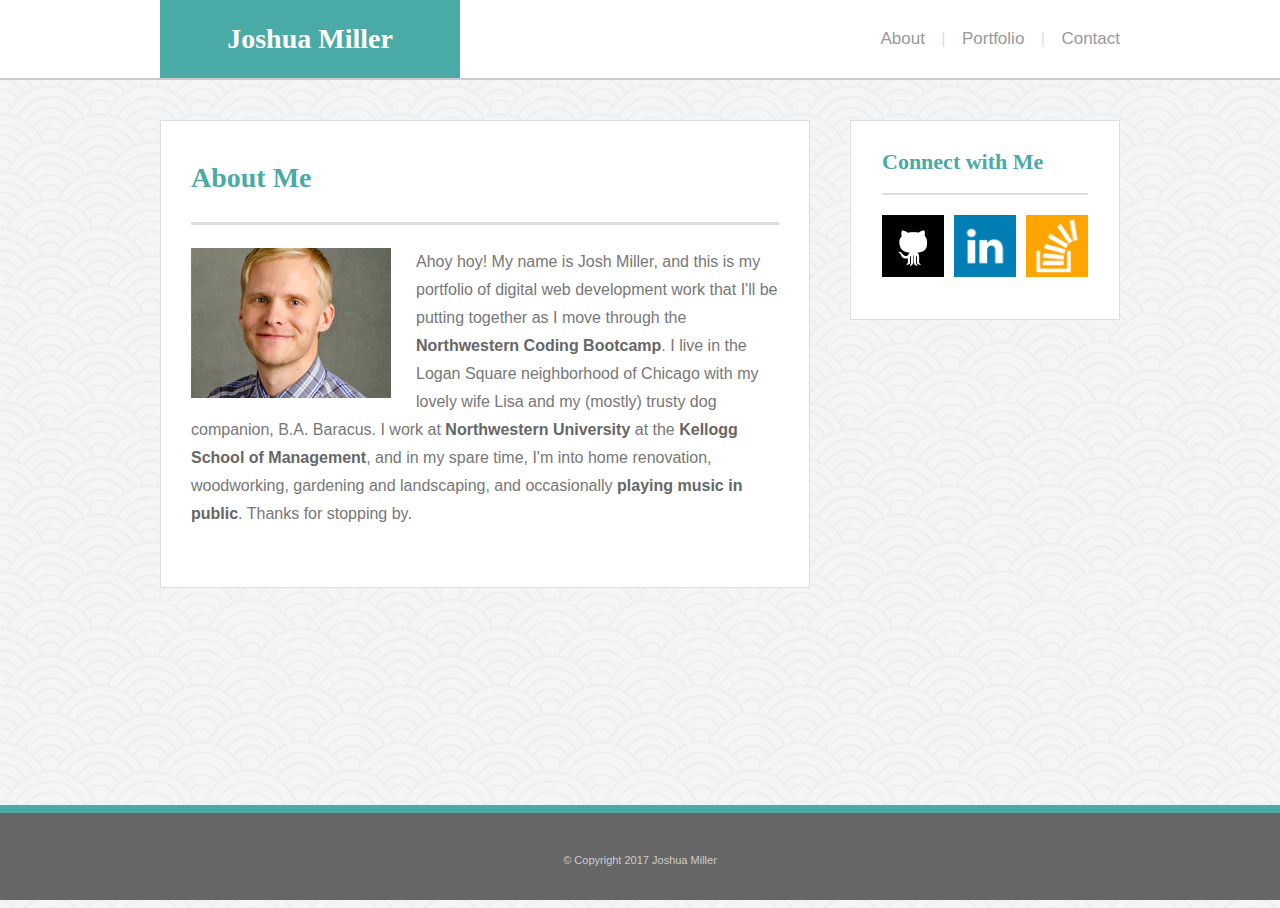
<file: index.html>
<!DOCTYPE html>
<html>
<head>
	<meta charset="UTF-8">
	<title>Joshua Miller -- Portfolio</title>
	<link rel="stylesheet" type="text/css" href="assets/css/reset.css">
	<link rel="stylesheet" type="text/css" href="assets/css/style.css"> 
</head>
<body>
		<header>
			<div class="container-header">
				<h1>Joshua Miller</h1>

				<nav>
					<ul>
						<li><a href="index.html" class="header-nav first">About</a></li>
						<li>|</li>
						<li><a href="portfolio.html" class="header-nav middle">Portfolio</a></li>
						<li>|</li>
						<li><a href="contact.html" class="header-nav last">Contact</a></li>
					</ul>
				</nav>
			</div>
		</header>


		<div class="flex-main">
			<div class="container-main">
				
				<div class="main">

					<h2>About Me</h2>

					<div class="break"></div>

					<div class="content">
						<div class="photo"><img src="assets/images/jlm_portfolio.jpg" alt="Joshua Miller"></div>
					<p class="lead">Ahoy hoy! My name is Josh Miller, and this is my portfolio of digital web development work that I'll be putting together as I move through the <a href="https://codingbootcamp.northwestern.edu/" target="_blank"> Northwestern Coding Bootcamp</a>. I live in the Logan Square neighborhood of Chicago with my lovely wife Lisa and my (mostly) trusty dog companion, B.A. Baracus. I work at <a href="http://northwestern.edu" target="_blank">Northwestern University</a> at the <a href="http://kellogg.northwestern.edu" target="_blank">Kellogg School of Management</a>, and in my spare time, I'm into home renovation, woodworking, gardening and landscaping, and occasionally <a href="http://troubledhubble.com" target="_blank"> playing music in public</a>. Thanks for stopping by.
						</div>
				</div>


				<div class="sidebar">
					<div class="sidebar-content">
						<h3>Connect with Me</h3>
						<div class="break-side"></div>
						<div class="float-l"><a href="https://github.com/circlegetsquare" target="_blank"><img src="assets/images/github.png"  class="logo" width="62" height="62" alt="Github Logo"></a></div>
						<div class="logo-margin float-l"><a href="https://www.linkedin.com/in/joshua-miller-6117b54/" target="_blank"><img src="assets/images/linkedin.png"  class="logo" width="62" height="62" alt="LinkedIn Logo"></a></div>
						<div class="float-l"><a href="http://stackoverflow.com/users/7811386/circlegetsquare?tab=profile" target="_blank"><img src="assets/images/stackoverflow.png" class="logo" width="62" height="62" alt="Stackoverflow Logo"></a></div>
					</div>

				</div>
			</div>
		</div>



	<footer>

		<span>&copy; Copyright 2017 Joshua Miller</span>

	</footer>

</body>
</html>
</file>
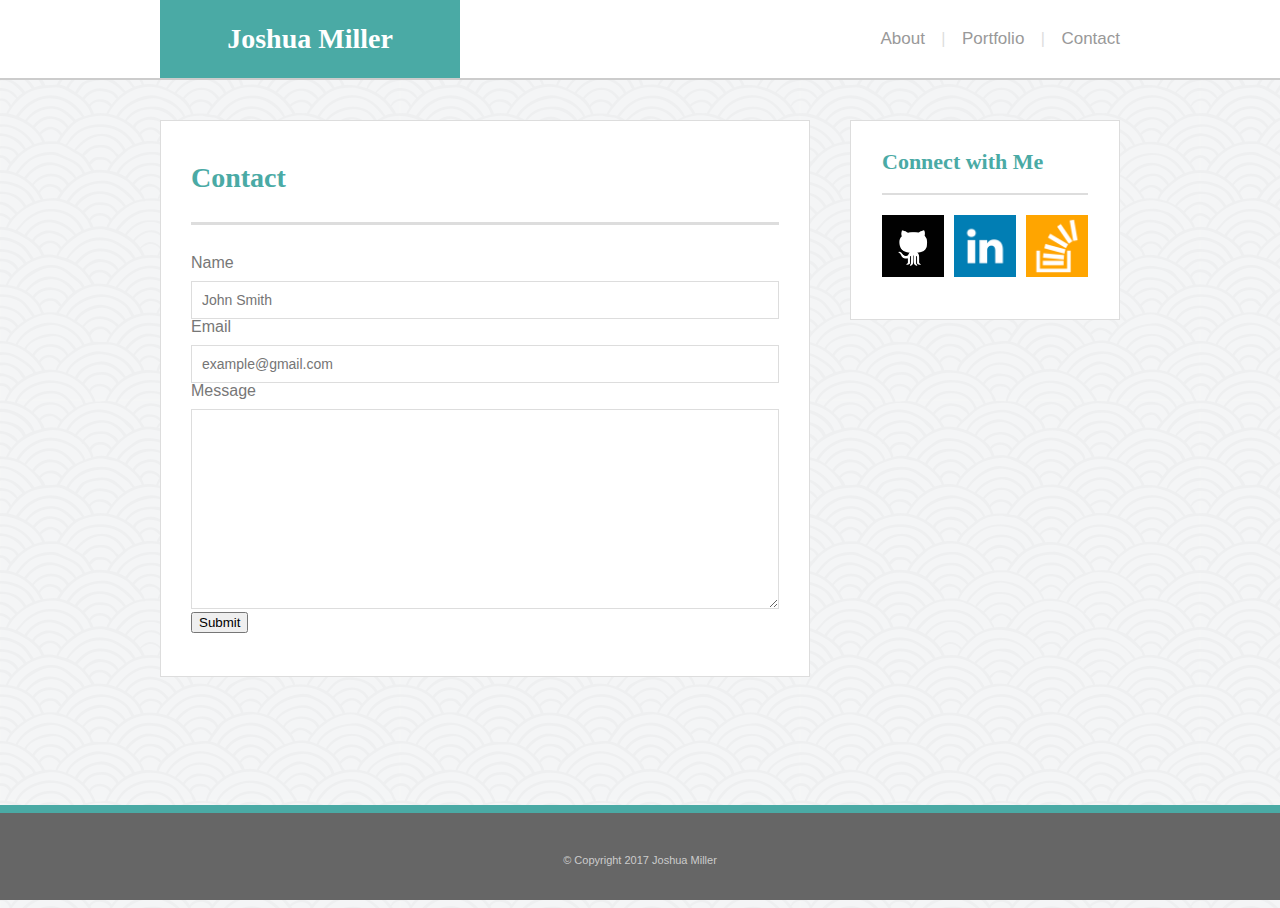
<file: contact.html>
<!DOCTYPE html>
<html>
<head>
	<meta charset="UTF-8">
	<title>Joshua Miller -- Portfolio</title>
	<link rel="stylesheet" type="text/css" href="assets/css/reset.css">
	<link rel="stylesheet" type="text/css" href="assets/css/style.css"> 
</head>
<body>
		<header>
			<div class="container-header">
				<h1>Joshua Miller</h1>

				<nav>
					<ul>
						<li><a href="index.html" class="header-nav first">About</a></li>
						<li>|</li>
						<li><a href="portfolio.html" class="header-nav middle">Portfolio</a></li>
						<li>|</li>
						<li><a href="contact.html" class="header-nav last">Contact</a></li>
					</ul>
				</nav>
			</div>
		</header>


		<div class="flex-main">
			<div class="container-main">
				<div class="main">

					<h2>Contact</h2>

					<div class="break"></div>

					<div class="content">					
						<form method="post">
						    <div class="form-style">
						        <label for="name">Name</label>
						        <input type="text" id="name" name="user_name" placeholder="John Smith">
						    </div>
						    <div class="form-style">
						        <label for="mail">Email</label>
						        <input type="email" id="mail" name="user_mail" placeholder="example@gmail.com">
						    </div>
						    <div class="form-style">
						        <label for="msg">Message</label>
						        <textarea id="msg" name="user_message"></textarea>
						    </div>
						    <div class="button">
								<button type="submit">Submit</button>
							</div>
						</form>

					</div>
				</div>


				<div class="sidebar">
					<div class="sidebar-content">
						<h3>Connect with Me</h3>
						<div class="break-side"></div>
						<div class="float-l"><a href="https://github.com/circlegetsquare" target="_blank"><img src="assets/images/github.png"  class="logo" width="62" height="62" alt="Github Logo"></a></div>
						<div class="logo-margin float-l"><a href="https://www.linkedin.com/in/joshua-miller-6117b54/" target="_blank"><img src="assets/images/linkedin.png"  class="logo" width="62" height="62" alt="LinkedIn Logo"></a></div>
						<div class="float-l"><a href="http://stackoverflow.com/users/7811386/circlegetsquare?tab=profile" target="_blank"><img src="assets/images/stackoverflow.png" class="logo" width="62" height="62" alt="Stackoverflow Logo"></a></div>
					</div>

				</div>
			</div>
		</div>



	<footer>

		<span>&copy; Copyright 2017 Joshua Miller</span>

	</footer>

</body>
</html>
</file>
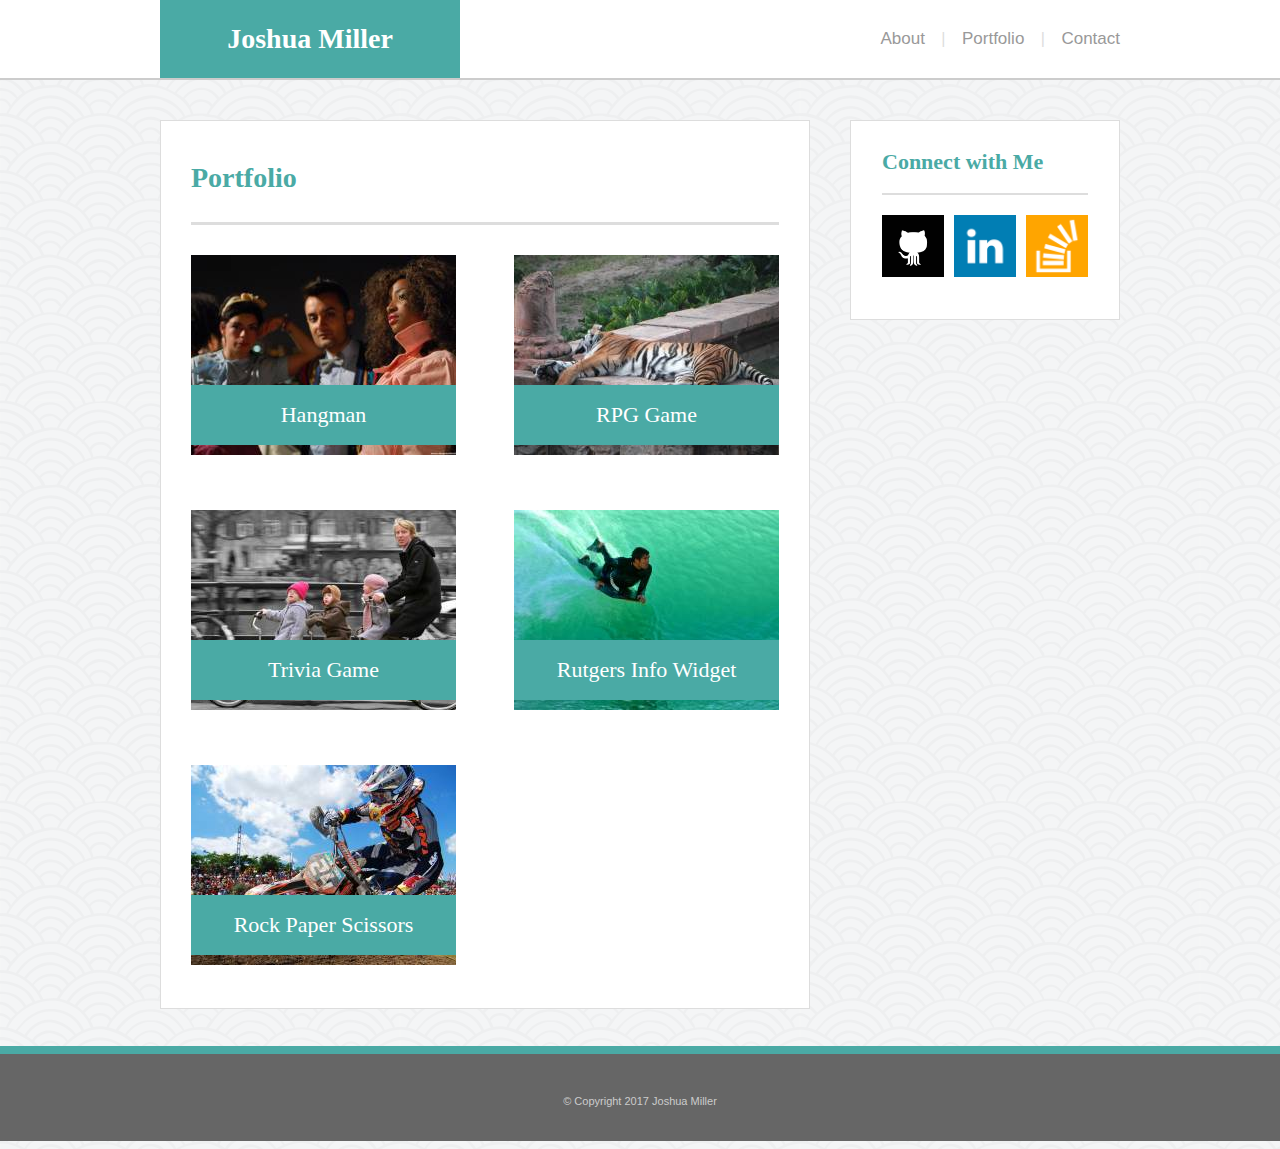
<file: portfolio.html>
<!DOCTYPE html>
<html>
<head>
	<meta charset="UTF-8">
	<title>Joshua Miller -- Portfolio</title>
	<link rel="stylesheet" type="text/css" href="assets/css/reset.css">
	<link rel="stylesheet" type="text/css" href="assets/css/style.css"> 
</head>
<body>
		<header>
			<div class="container-header">
				<h1>Joshua Miller</h1>

				<nav>
					<ul>
						<li><a href="index.html" class="header-nav first">About</a></li>
						<li>|</li>
						<li><a href="portfolio.html" class="header-nav middle">Portfolio</a></li>
						<li>|</li>
						<li><a href="contact.html" class="header-nav last">Contact</a></li>
					</ul>
				</nav>
			</div>
		</header>


		<div class="flex-main">
			<div class="container-main">
				
				<div class="main">

					<h2>Portfolio</h2>

					<div class="break"></div>

					<div class="content">
						<div class="portfolio left-col logo">
							<a href="#"><img src="assets/images/portHolder1.jpg" alt="portfolio image Hangman"></a>
							<div class="port-overlay">Hangman</div>
						</div>
						
						<div class="portfolio right-col logo">
							<a href="#"><img src="assets/images/portHolder2.jpg" alt="portfolio image RPG Game"></a>
							<div class="port-overlay">RPG Game</div>
						</div>
						
						<div class="portfolio left-col margin-top-55 logo">
							<a href="#"><img src="assets/images/portHolder3.jpg" alt="portfolio image Trivia Game"></a>
							<div class="port-overlay">Trivia Game</div>
						</div>
						
						<div class="portfolio right-col margin-top-55 logo">
							<a href="#"><img src="assets/images/portHolder4.jpg" alt="portfolio image Rutgers Info Widget"></a>
							<div class="port-overlay">Rutgers Info Widget</div>
						</div>
						
						<div class="portfolio left-col margin-top-55 logo">
							<a href="#"><img src="assets/images/portHolder5.jpg" alt="portfolio image Rock Paper Scissors"></a>
							<div class="port-overlay">Rock Paper Scissors</div>
						</div>

					</div>
				</div>


				<div class="sidebar">
					<div class="sidebar-content">
						<h3>Connect with Me</h3>
						<div class="break-side"></div>
						<div class="float-l"><a href="https://github.com/circlegetsquare" target="_blank"><img src="assets/images/github.png"  class="logo" width="62" height="62" alt="Github Logo"></a></div>
						<div class="logo-margin float-l"><a href="https://www.linkedin.com/in/joshua-miller-6117b54/" target="_blank"><img src="assets/images/linkedin.png"  class="logo" width="62" height="62" alt="LinkedIn Logo"></a></div>
						<div class="float-l"><a href="http://stackoverflow.com/users/7811386/circlegetsquare?tab=profile" target="_blank"><img src="assets/images/stackoverflow.png" class="logo" width="62" height="62" alt="Stackoverflow Logo"></a></div>
					</div>

				</div>

			</div>
		</div>



	<footer>

		<span>&copy; Copyright 2017 Joshua Miller</span>

	</footer>

</body>
</html>
</file>
<file: assets/css/style.css>
/* global styles */

* {
	box-sizing: border-box;
	
}

html {
	height: 100%;
}

body {
	font-family: 'Arial', 'Helvetica Neue', Helvetica, sans-serif;
	color: #777777;
	background-image: url("../images/seigaiha.png");
	min-height: 100%;
	display: flex;
	flex-direction: column;
}


h1 {
	font-family: 'Georgia', Times, Times New Roman, serif;
	font-weight: 700;
	font-size: 28px;
	color: #ffffff;
	text-align: center;
	line-height: 78px;
	background-color: #4aaaa5;
	width:300px;
	float: left;
	height: 78px;
}

h2 {
	font-family: 'Georgia', Times, Times New Roman, serif;
	font-weight: 700;
	font-size: 28px;
	color: #4aaaa5;
	padding-bottom: 30px;
}

h3 {
	font-family: 'Georgia', Times, Times New Roman, serif;
	font-weight: 700;
	font-size: 22px;
	color: #4aaaa5;
	padding-bottom: 20px;
}


p {
	font-size: 16px;
	margin-bottom: 1em;
	line-height: 28px;
}


a {
	text-decoration: none;
	color: #666666;
	font-weight: bold;
}

a:active{
	color: #5A00B2;
}

a:hover{
	color: #FFD00D;
}


/* header and nav styles */
nav {
	color: #dddddd;
	float: right;
	height: 78px;
	line-height: 78px;
	}

ul {
	text-decoration: none;
	text-align: center;
}

li {
	display: inline-block;
}

header {
	background-color: #ffffff;
	border-bottom: 2px;
	border-style: solid;
	border-color: #cccccc;
	height: 80px;
	margin-bottom: 40px;
}

.header-nav {
	color: #999999;
 	font-size: 17px;
 	font-weight: normal;
}

.first {
	padding: 0px 12px 0px 0px;
}

.middle {
	padding: 0px 12px 0px 12px;
}

.last {
	padding: 0px 0px 0px 12px;
}

.lead {
	margin-top: -7px;
}


/*Form Styles */
label {
	display: block;
	padding-bottom: 10px;
}

form {
	width: 100%;
}

input {
	width: 100%;
	font-size: 14px;
	border: 1px solid #dddddd;
	padding: 10px;
	color: #777777;
}

textarea {
	width: 100%;
	height: 200px;
	border: 1px solid #dddddd;
	padding: 10px;
	color: #777777;
	font-size: 14px;
}


/* using a div to make a horizonal rule */

.break {
	background-color: #dddddd;
	width: 100%;
	height: 3px;
	margin-bottom: 30px;
	}

.break-side {
	background-color: #dddddd;
	width: 100%;
	height: 2px;
	margin-bottom: 20px;
	}

/* containers and divs and logo styles for content areas */

 .container-main {
	width: 960px;
	margin: 0 auto;
	overflow: auto;
}

 .container-header {
	width: 960px;
	height: 80px;
	margin: 0 auto;
 }

.content {
	
}

 .main {
 	width: 650px;
 	border: 1px solid #dddddd;
 	padding: 43px 30px;
 	background-color: #ffffff;
 	margin-bottom: 37px;
 	float: left;
 }

 .sidebar {
 	width: 270px;
 	height: 200px;
 	border: 1px solid #dddddd;
 	background-color: #ffffff;
 	padding-top: 30px;
 	float: right;
 }

.sidebar-content {
	width: 206px;
	margin: 0 auto;
}
.photo {
	margin: 0px 25px 0px 0px;
	width: 200px;
	height: 150px;
	float: left;
}

.float-l {
	float: left;
}

.float-r {
	float: right;
}


.logo-margin {
	margin: 0px 10px 0px 10px;
}

.logo {
	opacity: 1;
	transition-duration: 0.5s;
}

.logo:hover {
	opacity: .6

}


/* footer styles */

footer {

	color: #cccccc;
	font-size: 11px;
 	width: 100%;
 	height: 95px;
 	line-height: 95px;
 	border-top: 8px solid #4aaaa5;
 	background-color: #666666;
 	text-align: center;
 	margin-bottom: 0px;
}

.flex-main {
	flex: 1;
}



/* portfolio styles */
.portfolio {
	width: 265px;
	height: 200px;
	float:left;
	position: relative;
}

.left-col {
	float: left;
}

.right-col {
	float: right;
}

.margin-top-55 {
	margin-top:55px;
}

.port-image {
	position: relative;
}

.port-overlay {
	float: left;
	width:100%;
	height:60px;
	background-color: #4aaaa5;
	color: #ffffff;
	margin-top: 130px;
	position: absolute;
	left: 0px;
	top: 0px;
	text-align: center;
	font-family: 'Georgia', Times, Times New Roman, serif;
	font-size: 22px;
	line-height: 60px;
}
</file>
